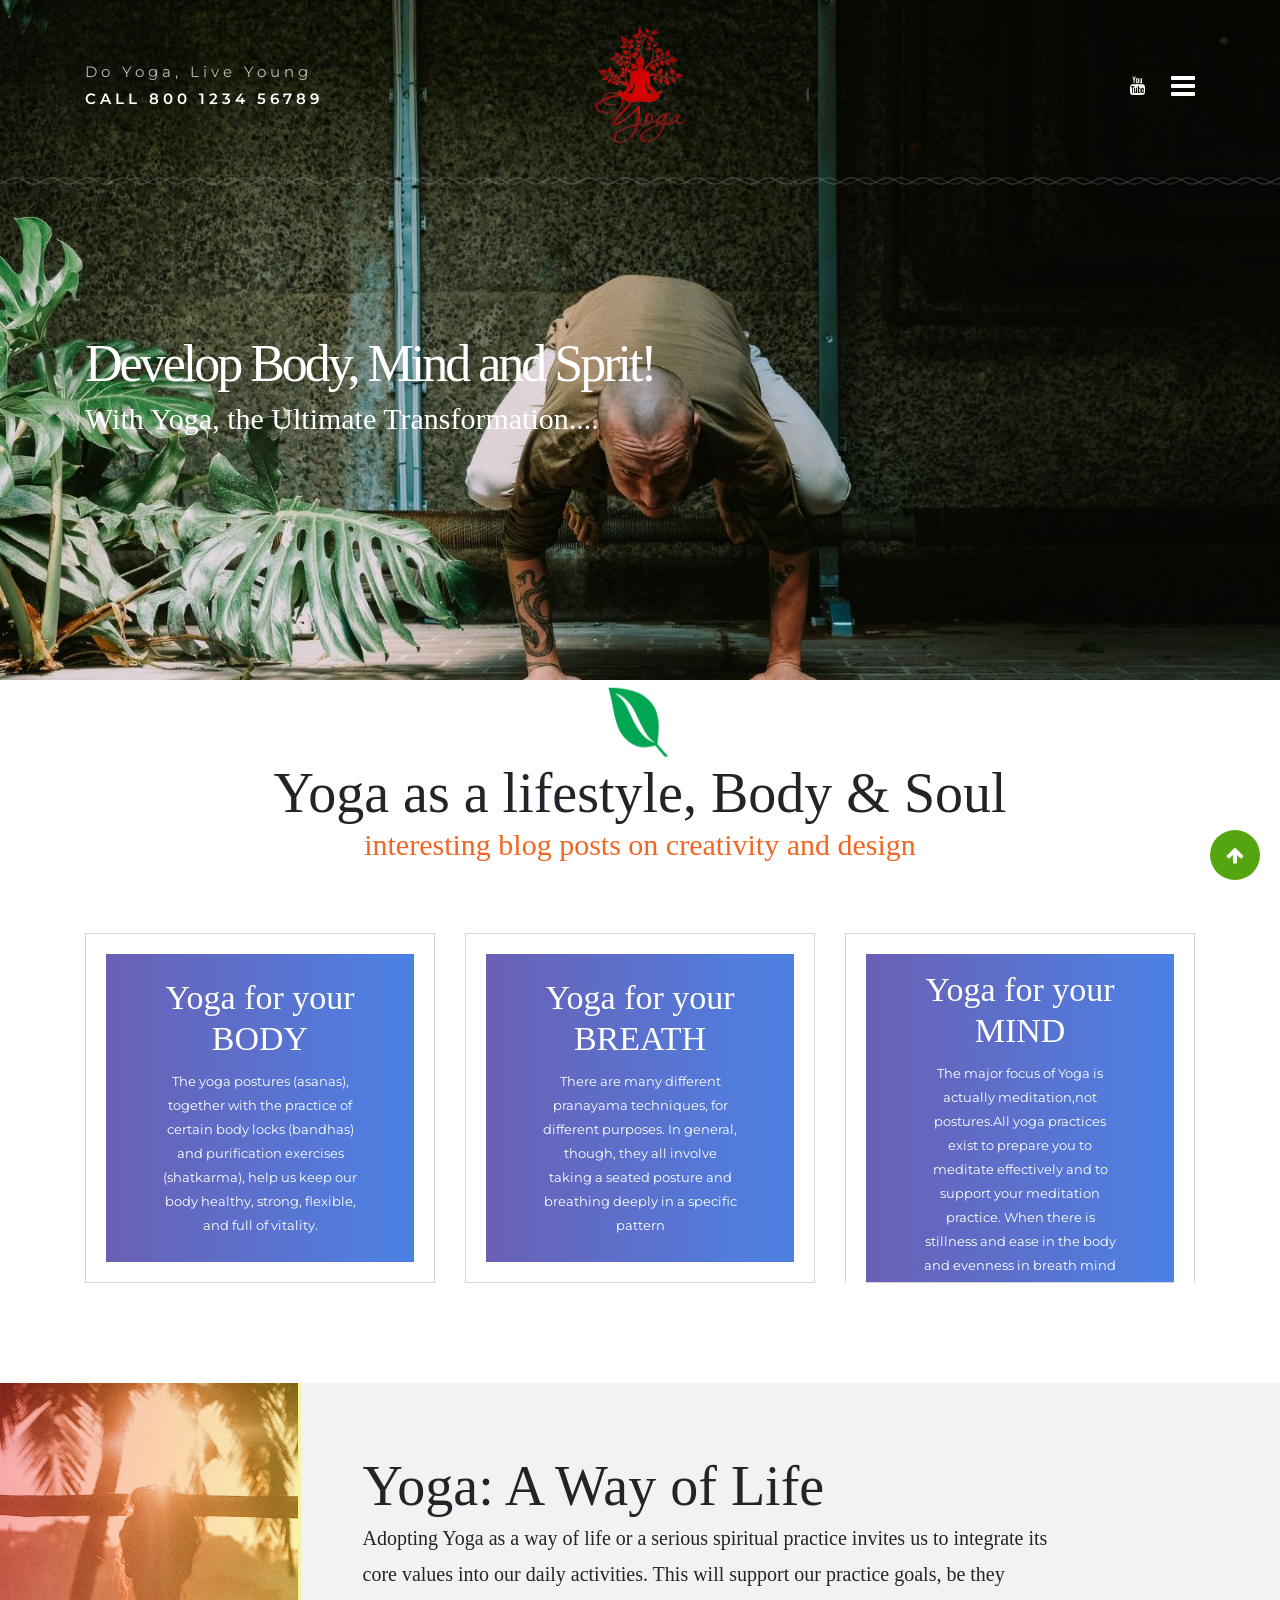
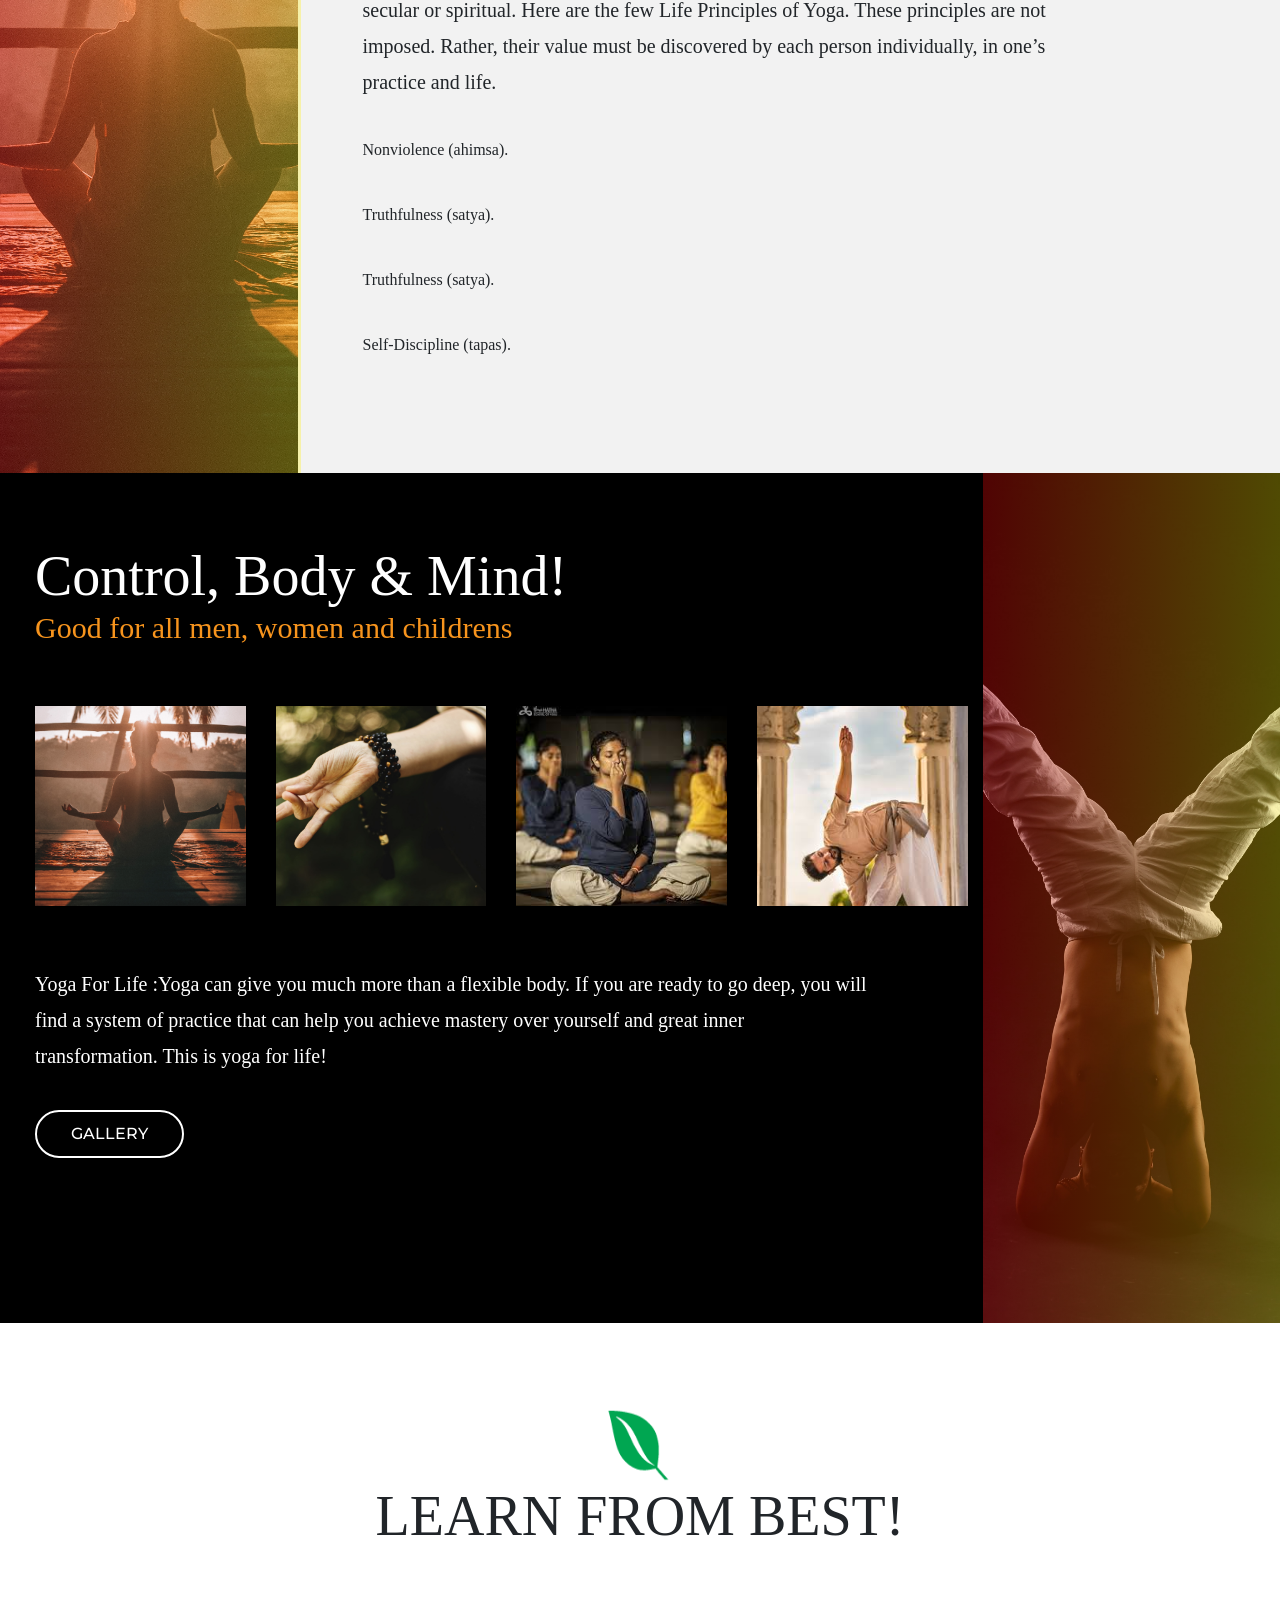
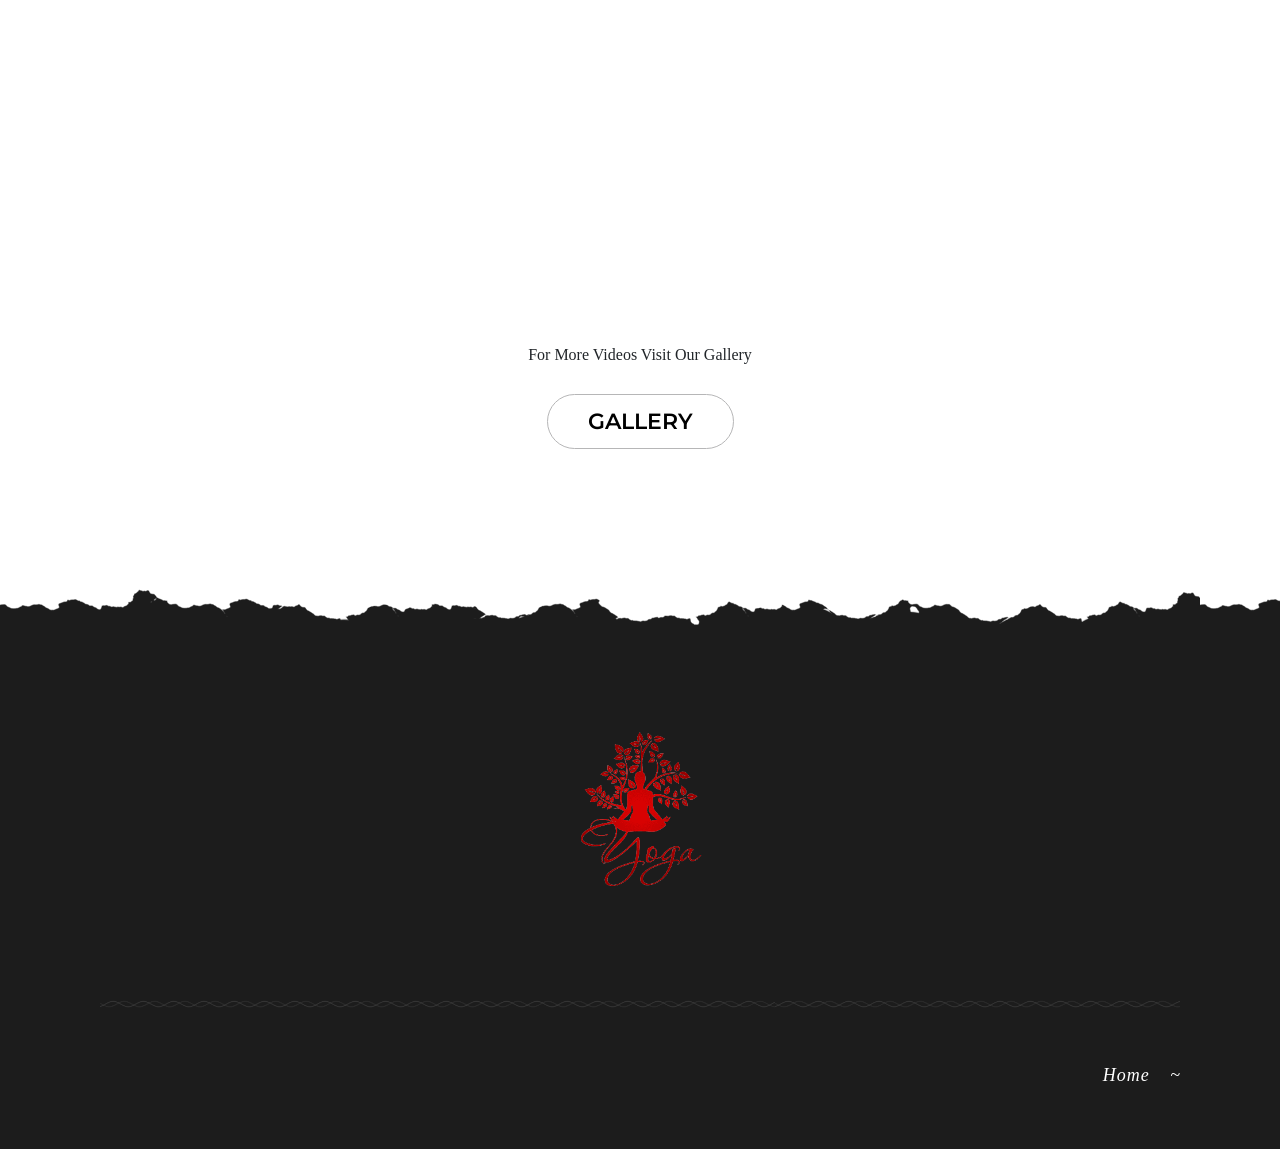
<file: Admin/adminh.html>
<!doctype html>
<html lang="en">

<head>
    <meta charset="utf-8">
    <meta name="viewport" content="width=device-width, initial-scale=1, shrink-to-fit=no">
    <meta name="description" content="">
    <meta name="author" content="">
    <title>Yoga</title>
    <link rel="stylesheet" href="https://maxcdn.bootstrapcdn.com/bootstrap/4.0.0/css/bootstrap.min.css" integrity="sha384-Gn5384xqQ1aoWXA+058RXPxPg6fy4IWvTNh0E263XmFcJlSAwiGgFAW/dAiS6JXm" crossorigin="anonymous">
    <link href="https://fonts.googleapis.com/css?family=Montserrat:100,200,300,400,500,600,700,800|Old+Standard+TT:400,400i,700" rel="stylesheet">
    <link href="https://cdnjs.cloudflare.com/ajax/libs/font-awesome/4.7.0/css/font-awesome.css" rel="stylesheet">
    <link rel="stylesheet" href="css/main.css">

</head>

<body>
    <script>
        // javascript Animate onscroll Start
$(document).ready(function () {
    if (screen.width > 1024) {
        AOS.init({
            easing: 'ease-in-out-sine',
            once: true,
        });
    }
});
/* ============================================================
   Sidenav
 * ============================================================*/
function openNav() {
    document.getElementById("mySidenav").style.width = "250px";
}

function closeNav() {
    document.getElementById("mySidenav").style.width = "0";
}

$(document).on('click', function (e) {
    if ($(e.target).closest("#mySidenav, .slide-menu").length === 0) {
        document.getElementById("mySidenav").style.width = "0";
    }
});
/* ============================================================
   Onscroll
 * ============================================================*/
window.onscroll = function () {
    myFunction()
};

var navbar = document.getElementById("navbar");
var sticky = navbar.offsetTop;

function myFunction() {
    if (window.pageYOffset >= sticky) {
        navbar.classList.add("sticky")
    } else {
        navbar.classList.remove("sticky");
    }
}

$(function () {
    $(".scroll").click(function () {
        $("html,body").animate({
            scrollTop: $(".top").offset().top
        }, "1000");
        return false
    })
})
/* ============================================================
   Scroll to Top
 * ============================================================*/
$(window).scroll(function () {
    if ($(this).scrollTop() >= 50) { // If page is scrolled more than 50px
        $('#return-to-top').fadeIn(200); // Fade in the arrow
    } else {
        $('#return-to-top').fadeOut(200); // Else fade out the arrow
    }
});
$('#return-to-top').click(function () {
    // When arrow is clicked

    $('body, html').animate({
        scrollTop: 0 // Scroll to top of body
    }, 500);
});

    </script>
    <header class="top">
        <div id="mySidenav" class="sidenav">
            <a href="javascript:void(0)" class="closebtn" onclick="closeNav()">&times;</a>

            <a href="adminh.html">Home</a>
            <a href="index.html">LOG-OUT</a>


        </div>
        <nav id="navbar">
            <div class="container">
                <div class="row">
                    <div class="col-lg-5 col-md-5 align-self-center left-side">
                        <p>Do Yoga, Live Young <span>call 800 1234 56789</span></p>

                    </div>

                    <div class="col-lg-2 col-md-2 col-5 align-self-center logo">
                        <a href="index.html" ><img src="images/i9-removebg-preview.png" width="150px"  alt="logo"></a>
                    </div>
                    <div class="col-lg-5 col-md-5 col-7 align-self-center right-side">
                        <div class="social-icons square">
                            <div id="page-content-wrapper">
                                <span class="slide-menu" onclick="openNav()"><i class="fa fa-bars" aria-hidden="true"></i></span>
                            </div>
                        </div>
                        <div class="social-icons another">
                          <a href="https://www.youtube.com/user/ishafoundation" target="_blank"><i class="fa fa-youtube" aria-hidden="true" ></i></a>  
                        </div>
                    </div>
                </div>
            </div>
        </nav>
        <img class="border-img" src="images/border.png" width="100%" alt="">
    </header>
    
    <section class="banner-home">
        <div class="gradient"></div>
        <div class="container">
            <div class="row">
                <div class="col-sm-12">
                    <h1 data-aos="fade-left">Develop Body, Mind and Sprit!</h1>
                    <h2 data-aos="fade-left" data-aos-delay="100">With Yoga, the Ultimate Transformation....</h2>
                </div>
            </div>
        </div>
    </section>
    <section class="about">
        <div class="container">
            <div class="row">
                <div class="col-md-12 col-12 heading">
                    <img src="images/leaf.png" alt="">
                    <h2>Yoga as a lifestyle, Body & Soul</h2>
                    <h3>interesting blog posts on creativity and design</h3>
                </div>
            </div>
            <div class="row">
                <div class="col-md-4 col-sm-12 col-12 box-1" data-aos="fade-right" data-aos-duration="400">
                    <div class="circle">
                        <div class="gradient"></div>
                        <div class="circle__inner">
                            <div class="circle__wrapper">
                                <div class="circle__content">
                                    <h4>Yoga for your BODY</h4>
                                    <p style="font-size: smaller;">The yoga postures (asanas), together with the practice of certain body locks (bandhas) and purification exercises (shatkarma), help us keep our body healthy, strong, flexible, and full of vitality.</p>
                                </div>
                            </div>
                        </div>
                    </div>
                </div>
                <div class="col-md-4 col-sm-12 col-12 box-2" data-aos="fade-up" data-aos-duration="400">
                    <div class="circle">
                        <div class="gradient"></div>
                        <div class="circle__inner">
                            <div class="circle__wrapper">
                                <div class="circle__content">
                                    <h4>Yoga for your BREATH </h4>
                                    <p style="font-size: smaller;">There are many different pranayama techniques, for different purposes. In general, though, they all involve taking a seated posture and breathing deeply in a specific pattern</p>
                                </div>
                            </div>
                        </div>
                    </div>
                </div>
                <div class="col-md-4 col-sm-12 col-12 box-3" data-aos="fade-left" data-aos-duration="400">
                    <div class="circle">
                        <div class="gradient"></div>
                        <div class="circle__inner">
                            <div class="circle__wrapper">
                                <div class="circle__content">
                                    <h4>Yoga for your MIND</h4>
                                    <p style="font-size: smaller;">The major focus of Yoga is actually meditation,not postures.All yoga practices exist to prepare you to meditate effectively and to support your meditation practice. When there is stillness and ease in the body and evenness in breath mind is in a much better position to meditate properly.</p>
                                </div>
                            </div>
                        </div>
                    </div>
                </div>
            </div>
        </div>
    </section>
   
    <section class="services">
        <div class="container-fluid">
            <div class="row" data-aos="fade-up" data-aos-duration="400">
                <div class="col-md-3">
                    <figure>
                        <img src="images/jared-rice-NTyBbu66_SI-unsplash.jpg" alt="The Pulpit Rock">
                    </figure>
                    <div class="gradient"></div>
                </div>
                <div class="col-md-9 right-part">
                    <div class="row">
                        <div class="col-md-12">
                            <h2>Yoga: A Way of Life</h2>
                            <p>Adopting Yoga as a way of life or a serious spiritual practice invites us to integrate its core values  into our daily activities. This will support our practice goals, be they secular or spiritual.
                                Here are the few Life Principles of Yoga. These principles are not imposed. Rather, their value must be discovered by each person individually, in one’s practice and life.</p>
                        </div>
                          <div class="col-md-12">
                             <ul>
                                 <li>Nonviolence (ahimsa).</li>
                                 <li>Truthfulness (satya).</li>
                                 <li>Truthfulness (satya).  </li>
                                 <li>Self-Discipline (tapas). </li>
                                
                             </ul>
                            </div>
                    </div>

                </div>
            </div>
        </div>
    </section>
   
    <section class="section-4">
        <div class="container-fluid">
            <div class="row" >
                <div class="col-md-9 right-part">
                    <div class="row">
                        <div class="col-md-12 heading">
                            <h2>Control, Body & Mind!</h2>
                            <h3>Good for all men, women and childrens</h3>
                        </div>
                        <div class="col-md-12">
                            <div class="row">
                                <div class="col-md-3 col-6">
                                    <figure>
                                        <img src="images/jared-rice-NTyBbu66_SI-unsplash.jpg" alt="The Pulpit Rock">
                                    </figure>
                                </div>
                                <div class="col-md-3 col-6">
                                    <figure>
                                        <img src="images/ksenia-makagonova-qgigPIt5JiE-unsplash.jpg" alt="The Pulpit Rock">
                                    </figure>
                                </div>
                                <div class="col-md-3 col-6">
                                    <figure>
                                        <img src="images/images 2.jpeg" alt="The Pulpit Rock">
                                    </figure>
                                </div>
                                <div class="col-md-3 col-6">
                                    <figure>
                                        <img src="images/images (3).jpeg" alt="The Pulpit Rock">
                                    </figure>
                                </div>
                            </div>
                        </div>
                        <div class="col-md-12">
                            <p> Yoga For Life :Yoga can give you much more than a flexible body. If you are ready to go deep, you will find a system of practice that can help you achieve mastery over yourself and great inner transformation. This is yoga for life!</p>
                           
                            
                            <a href="gallery.html" class="btn btn-primary btn-lg active" role="button" aria-pressed="true">Gallery</a>
                             <br> <br>
                           

                        </div>
                    </div>

                </div>
                <div class="col-md-3">
                    <figure>
                        <img src="images/wee-lee-g8nRJxF6xTQ-unsplash.jpg" alt="The Pulpit Rock">
                    </figure>
                    <div class="gradient"></div>
                </div>
            </div>
        </div>
    </section>
    
    <section class="blog">
        <div class="container">
                <div class="col heading">
                    <img src="images/leaf.png" alt="">
                    <h2>LEARN FROM BEST!</h2>
                </div>
                <div class="row">
            <div class="col">
                <iframe width="500" height="315" src="https://www.youtube.com/embed/q5m6tMjcF8k"  frameborder="0"  allowfullscreen></iframe>
            </div>
            <div class="col">
                <iframe width="560" height="315" src="https://www.youtube.com/embed/rGT42IHUo_c"  frameborder="0" allowfullscreen></iframe>
            </div>
                </div> 
                <h6 style="text-align: center;">For More Videos Visit Our Gallery</h6>
            <div class="row">
                <div class="col-md-12 col-12 button">
                    <a class="btn btn-success" href="gallery.html" role="button">Gallery</a>
                </div>
            </div>
        </div>
    </section>
  
    <footer class="contact">
        <div class="gradient"></div>
        <div class="container">
            <div class="row" >
                <div class="col-lg-12 col-md-12 col-12 columns-1">
                    <a href="index.html"><img src="images/i9-removebg-preview.png" width="200px" alt="logo"></a>

                </div>
               
        </div>
        <div class="copyright">
            <div class="container">
                <div class="row border-img">
                    <div class="col-md-12">
                        <img src="images/border.png" alt="">
                    </div>
                </div>
            </div>
            <div class="container">
                <div class="row" data-aos="fade-up" data-aos-duration="400">
                    <div class="col-lg-3 col-md-12">
                       
                    </div>
                    <div class="col-lg-9 col-md-12 right-part">
                        <ul class="ml-auto">
                            <li class="nav-item active">
                                <a class="nav-link active" href="index.html">Home <span class="sr-only">(current)</span></a>
                            </li>
                            <li><a class="hidden-xs">~</a></li>

                        </ul>
                    </div>
                </div>
            </div>
        </div>
    </footer>
    
    <a href="javascript:" id="return-to-top"><i class="fa fa-arrow-up" aria-hidden="true"></i></a>

    <script src="https://ajax.googleapis.com/ajax/libs/jquery/3.3.1/jquery.min.js"></script>
    <script src="https://cdnjs.cloudflare.com/ajax/libs/popper.js/1.12.9/umd/popper.min.js" integrity="sha384-ApNbgh9B+Y1QKtv3Rn7W3mgPxhU9K/ScQsAP7hUibX39j7fakFPskvXusvfa0b4Q" crossorigin="anonymous"></script>
    <script src="https://maxcdn.bootstrapcdn.com/bootstrap/4.0.0/js/bootstrap.min.js" integrity="sha384-JZR6Spejh4U02d8jOt6vLEHfe/JQGiRRSQQxSfFWpi1MquVdAyjUar5+76PVCmYl" crossorigin="anonymous"></script>
    <!-- <script src="js/custom.js"></script> -->
</body>

</html>
</file>
<file: Admin/css/main.css>
/*==============================================
          Yoga Website Stylesheet
           Body Core Stylesheet
===============================================*/

* {
    -webkit-box-sizing: border-box;
    -moz-box-sizing: border-box;
    box-sizing: border-box
}

*:before,
*:after {
    -webkit-box-sizing: border-box;
    -moz-box-sizing: border-box;
    box-sizing: border-box
}

body {
    width: 100%;
    margin: 0px;
    padding: 0px;
    font-size: 16px;
    line-height: 1.8;
    overflow-x: hidden;
    background-color: #fff;
    font-family: 'Montserrat', sans-serif;
}

body,
html {
    height: 100%;
}

.btn:focus,
.btn:active {
    outline: none !important;
    box-shadow: none;
}

h1,
h2,
h3,
h4,
h5,
h6,
ul {
    margin: 0px;
    padding: 0px
}

ul {
    list-style-type: none;
    margin: 0;
    padding: 0;
    display: block;
}

li {
    display: inline-block;
}

a {
    cursor: pointer;
    color: #000000;
}

a:hover {
    text-decoration: none;
}

textarea {
    resize: none;
}

hr {
    margin-bottom: 0;
}

.container-fluid {
    padding: 0;
}

/*-- scroll to top ---*/

#return-to-top {
    bottom: 20px;
    right: 20px;
    width: 50px;
    height: 50px;
    display: none;
    z-index: 9999;
    display: block;
    position: fixed;
    background: #54a50f;
    text-decoration: none;
    -moz-border-radius: 35px;
    -webkit-border-radius: 35px;
    border-radius: 35px;
    -webkit-transition: all 0.4s linear;
    -moz-transition: all 0.4s ease;
    -ms-transition: all 0.4s ease;
    -o-transition: all 0.4s ease;
    transition: all 0.4s ease;
}

#return-to-top i {
    color: #ffffff;
    margin: 0;
    position: relative;
    left: 16px;
    top: 13px;
    font-size: 19px;
    -webkit-transition: all 0.4s ease;
    -moz-transition: all 0.4s ease;
    -ms-transition: all 0.4s ease;
    -o-transition: all 0.4s ease;
    transition: all 0.4s ease;
}

#return-to-top:hover {
    background: #54a50f;
}

#return-to-top:hover i {
    color: #ffffff;
    top: 5px;
}

::placeholder {
    font-size: 14px;
    font-style: italic;
}

:-moz-placeholder {
    font-size: 14px;
    font-style: italic;
}

:-ms-input-placeholder {
    font-size: 14px;
    font-style: italic;
}

::-moz-placeholder {
    font-size: 14px;
    font-style: italic;
}

::-webkit-input-placeholder {
    font-size: 14px;
    font-style: italic;
}

.blog figure img:hover,
.blog-page figure img:hover {
    -moz-box-shadow: 0 3px 6px rgba(0, 0, 0, 0.16), 0 3px 6px rgba(0, 0, 0, 0.23);
    -webkit-box-shadow: 0 3px 6px rgba(0, 0, 0, 0.16), 0 3px 6px rgba(0, 0, 0, 0.23);
    box-shadow: 0 3px 6px rgba(0, 0, 0, 0.16), 0 3px 6px rgba(0, 0, 0, 0.23);
}

/*======================
     Nav-bar Styles
======================*/

header {
    height: auto;
    background: rgba(0, 0, 0, 0);
    position: relative;
    z-index: 100;
    position: absolute;
    top: 0;
    left: 0;
    width: 100%;
    padding: 40px 0;
}

.header {
    background-image: url("../images/i2.jpg");
    background-size: cover;
    background-position: top;
    background-repeat: no-repeat;
}

header .logo {
    text-align: center;
}

header .social-icons {
    float: right;
    position: relative;
}

header .social-icons a {
    margin-left: 25px;
}

header .social-icons i {
    font-size: 18px;
    color: white;
    margin-left: 8px;
}

.square {
    height: auto;
    width: 50px;
    margin-top: 4px;
}

.sticky {
    z-index: 99;
    position: fixed;
    font-weight: 600;
    top: 0;
    width: 100%;
    background: rgba(73, 160, 3, 0.94);
}

.sticky img {
    width: 30%;
    transition-duration: 0.5s;
    padding: 6px 0;
}

.sticky .header {
    transition-duration: 0.5s;
}

.sticky .social-icons {
    transition-duration: 0.5s;
}

header .social-icons i:hover {
    color: blue;
    cursor: pointer;

}

.sticky p {
    font-size: 12px;
    letter-spacing: 3px;
}

.affix {
    top: 0;
    z-index: 9999 !important;
}

.affix + .container {
    padding-top: 70px;
}

.slide-menu .fa-bars {
    font-size: 28px;
    margin-left: 28px;
    float: right;
    color: #ffffff;
}

.sidenav {
    height: 100%;
    width: 0;
    position: fixed;
    z-index: 999;
    top: 0;
    right: 0;
    background-color: rgba(0, 0, 0, 0.8392156862745098);
    overflow-x: hidden;
    transition: 0.5s;
    padding-top: 70px;
}

.sidenav.hided {
    width: 0;
}

.sidenav a {
    padding: 8px 8px 8px 32px;
    text-decoration: none;
    font-size: 18px;
    font-weight: 500;
    color: #fff;
    display: block;
    transition: 0.3s;
}

.sidenav a:hover,
.sidenav .active {
    color: #49a003;
}

.sidenav .closebtn {
    position: absolute;
    top: 0;
    right: 25px;
    font-size: 36px;
    margin-left: 50px;
}

.slide-menu {
    cursor: pointer;
}

nav p {
    color: rgba(255, 255, 255, 0.71);
    font-weight: 400;
    font-size: 15px;
    letter-spacing: 4px;
    margin-bottom: 0;
}

nav span {
    color: rgb(255, 255, 255);
    display: block;
    font-weight: 600;
    text-transform: uppercase;
}

nav .another {
    margin-top: 5px;
}

header .border-img {
    position: absolute;
    opacity: 0.4;
    bottom: -25px;
}

@media screen and (max-height: 450px) {
    .sidenav {
        padding-top: 15px;
        z-index: 9999;
    }
    .sidenav a {
        font-size: 14px;
    }
}

/* .testheight Not required - unless testing ;) */

.testheight {
    height: 1200px;
    font-size: 20px;
    text-align: center;
    padding: 100px 20px;
}

.scrolltop {
    display: none;
    width: 100%;
    z-index: 999;
    margin: 0 auto;
    position: fixed;
    bottom: 20px;
    right: 10px;
}

.scroll {
    position: absolute;
    right: 20px;
    bottom: 20px;
    background-color: rgb(255, 255, 0);
    padding: 20px;
    text-align: center;
    margin: 0 0 0 0;
    cursor: pointer;
    transition: 0.5s;
    -moz-transition: 0.5s;
    -webkit-transition: 0.5s;
    -o-transition: 0.5s;
}

.scroll:hover {
    background: rgb(0, 0, 0);
    color: white;
    transition: 0.5s;
    -moz-transition: -1.5s;
    -webkit-transition: -1.5s;
    -o-transition: -1.5s;
}

.scroll:hover .fa {
    padding-top: -10px;
}

.scroll .fa {
    font-size: 30px;
    margin-top: -5px;
    margin-left: 1px;
    transition: 0.5s;
    -moz-transition: 0.5s;
    -webkit-transition: 0.5s;
    -o-transition: 0.5s;
}

/*==================== 
    Banner Styles
====================*/

.banner-home {
    width: 100%;
    height: 100vh;
    display: flex;
    color: #fff;
    position: relative;
    padding-top: 180px;
    background-size: cover;
    background-position: top;
    background-repeat: no-repeat;
    background-image: url(../images/i2.jpg);
    display: -webkit-box;
    display: -webkit-flex;
    display: -ms-flexbox;
    display: flex;
    -webkit-box-align: center;
    -webkit-align-items: center;
    -ms-flex-align: center;
    align-items: center;
    font-family: 'Old Standard TT', serif;
}

.banner-another {
    width: 100%;
    height: 300px;
    display: flex;
    color: #fff;
    position: relative;
    background-size: cover;
    background-position: top;
    background-repeat: no-repeat;
    background-image: url(../images/i2.jpg);
}

.banner-another:after {
    content: "";
    width: 100%;
    height: 100px;
    bottom: -10px;
    left: 0;
    position: absolute;
    display: inline-block;
}

.banner-home .gradient {
    position: absolute;
    top: 0;
    left: 0;
    height: 100%;
    width: 100%;
   
    filter: progid:DXImageTransform.Microsoft.gradient( startColorstr='#4dff0000', endColorstr='#4dfff000', GradientType=1);
}

.banner-home:after {
    content: "";
    width: 100%;
    height: 100px;
    bottom: 0;
    left: 0;
    position: absolute;
    display: inline-block;
}

.banner-home h1 {
    padding: 0;
    font-size: 60px;
    font-weight: 400;
    padding-bottom: 10px;
    color: #fff;
    letter-spacing: -3px;
}

.banner-home h2 {
    font-size: 36px;
    margin-bottom: 40px;
}

.banner-home p {
    font-size: 20px;
    font-weight: 500;
}

.banner-home i {
    font-size: 25px;
    margin-right: 15px;
}

.banner-home .btn-success {
    font-size: 22px;
    padding: 15px 28px;
    margin: 30px 0;
    font-weight: 700;
    border-radius: 100px;
    text-transform: uppercase;
    background-color: transparent;
    border-color: #ffffff;
    border: 2px solid #ffffff;
    font-family: 'Montserrat', sans-serif;
}

.banner-home .btn-success:hover {
    color: #000000;
    background-color: #ffffff;
    border: 2px solid #ffffff;
}

/*==================== 
    About Styles
====================*/

.about {
    width: 100%;
    height: auto;
    padding-top: 0;
    padding-bottom: 100px;
}

.about img {
    width: 100%;
    height: auto;
}

.about .heading {
    text-align: center;
    padding-bottom: 70px;
}

.about .heading h2 {
    font-size: 56px;
    font-family: 'Old Standard TT', serif;
}

.about .heading h3 {
    color: #f26522;
    font-size: 30px;
    font-family: 'Old Standard TT', serif;
}

.about .heading img {
    width: 80px;
    height: 80px
}

.circle {
    position: relative;
    display: block;
    background-color: transparent;
    color: #222;
    text-align: center;
    border: 1px solid #d4d4d4;
    font-family: 'Old Standard TT', serif;
    
}

.about .circle .gradient {
    position: absolute;
    top: 0;
    left: 0;
    height: 100%;
    width: 100%;
    background: -moz-linear-gradient(left, rgba(60, 40, 159, 0.7) 0%, rgba(11, 94, 237, 0.7) 100%);
    background: -webkit-linear-gradient(left, rgba(60, 40, 159, 0.7) 0%, rgba(11, 94, 237, 0.7) 100%);
    background: linear-gradient(to right, rgba(60, 40, 159, 0.7) 0%, rgba(11, 94, 237, 0.7) 100%);
    filter: progid:DXImageTransform.Microsoft.gradient( startColorstr='#b33c289f', endColorstr='#b30b5eed', GradientType=1);
}


.circle:after {
    display: block;
    padding-bottom: 100%;
    width: 100%;
    height: 0;
    background-color: #ddd;
    content: "";
}

.circle__inner {
    position: absolute;
    top: 0;
    bottom: 0;
    left: 0;
    width: 100%;
    height: 100%;
}

.circle__wrapper {
    display: table;
    width: 100%;
    height: 100%;
    border: 20px solid white;
}

.circle__content {
    display: table-cell;
    padding: 1em;
    color: #fff;
    vertical-align: middle;
}

.about .circle__content h4 {
    font-size: 34px;
    padding-bottom: 10px;
}

.about .circle__content h4 a {
    color: #ffffff;
}

.about .circle__content h4 span {
    font-size: 22px;
    font-style: italic;
}

.about .circle__content p {
    font-size: 14px;
    padding: 0 40px;
    margin-bottom: 0;
    font-family: 'Montserrat', sans-serif;
}

.about .circle__content p a {
    color: #ffffff;
}

/*==================== 
    section-4 Styles
====================*/

.section-4 {
    width: 100%;
    height: auto;
    color: #ffffff;
    background: #000;
    font-family: 'Old Standard TT', serif;
}

.section-4 figure img {
    width: 100%;
    height: auto;
    object-fit: cover;
    position: relative;
}

.section-4 .right-part {
    padding: 70px 0;
    padding-left: 50px;
}

.section-4 figure {
    margin-bottom: 0;
}

.section-4 .right-part figure {
    margin-bottom: 60px;
}

.section-4 .right-part figure img {
    width: 85%;
    height: 250px;
    object-fit: cover;
}

.section-4 .gradient {
    position: absolute;
    top: 0;
    left: 15px;
    width: 93.7%;
    height: 100%;
    background: -moz-linear-gradient(left, rgba(255, 0, 0, 0.3) 0%, rgba(255, 240, 0, 0.3) 100%);
    background: -webkit-linear-gradient(left, rgba(255, 0, 0, 0.3) 0%, rgba(255, 240, 0, 0.3) 100%);
    background: linear-gradient(to right, rgba(255, 0, 0, 0.3) 0%, rgba(255, 240, 0, 0.3) 100%);
    filter: progid:DXImageTransform.Microsoft.gradient( startColorstr='#4dff0000', endColorstr='#4dfff000', GradientType=1);
}

.section-4 .heading h2 {
    font-size: 56px;
}

.section-4 .heading h3 {
    color: #f7941d;
    font-size: 30px;
    padding-bottom: 60px;
}

.section-4 p {
    font-size: 20px;
    padding-bottom: 20px;
    padding-right: 660px;
}

.section-4 .btn-primary,
.section-4 .btn-secondary {
    border-radius: 100px;
    width: 11%;
    padding: 12px 0;
    font-size: 18px;
    font-weight: 500;
    text-transform: uppercase;
    border: 2px solid;
    font-family: 'Montserrat', sans-serif;
}

.section-4 .btn-primary:not(:disabled):not(.disabled).active,
.section-4 .btn-primary:not(:disabled):not(.disabled).active:focus {
    margin-right: 15px;
    color: #ffffff;
    background-color: transparent;
    border-color: #ffffff;
    box-shadow: none;
}

.section-4 .btn-secondary:not(:disabled):not(.disabled).active,
.section-4 .btn-secondary:not(:disabled):not(.disabled).active:focus {
    color: #ffff00;
    border-color: #ffff00;
    box-shadow: none;
    background-color: transparent;
}

.banner-home-another {
    height: 0px;
}

/*==================== 
    Services Styles
====================*/

.services {
    width: 100%;
    height: 690px;
    background: #f2f2f2;
    font-family: 'Old Standard TT', serif;
}

.services figure img {
    width: 100%;
    height: 690px;
    object-fit: cover;
    position: relative;
}

.services .right-part {
    padding-top: 70px;
    padding-left: 50px;
}

.services figure {
    margin-bottom: 0;
}

.services .gradient {
    position: absolute;
    top: 0;
    left: 15px;
    width: 93.7%;
    height: 690px;
    background: -moz-linear-gradient(left, rgba(255, 0, 0, 0.3) 0%, rgba(255, 240, 0, 0.3) 100%);
    background: -webkit-linear-gradient(left, rgba(255, 0, 0, 0.3) 0%, rgba(255, 240, 0, 0.3) 100%);
    background: linear-gradient(to right, rgba(255, 0, 0, 0.3) 0%, rgba(255, 240, 0, 0.3) 100%);
    filter: progid:DXImageTransform.Microsoft.gradient( startColorstr='#4dff0000', endColorstr='#4dfff000', GradientType=1);
}

.services h2 {
    font-size: 56px;
}

.services h3 {
    font-size: 30px;
    padding-bottom: 20px;
}

.services p {
    font-size: 20px;
    padding-bottom: 20px;
    padding-right: 660px;
}

.services a {
    color: #000000;
    font-size: 22px;
}

.services .fa {
    color: #00a651;
    font-size: 18px;
    margin-right: 10px;
}

.services ul li {
    display: block;
    padding-bottom: 18px;
    margin-bottom: 18px;
}

.services ul li span {
    border-bottom: 1px solid;
    display: block;
    float: left;
    width: calc(100% - 40px);
    padding-bottom: 25px;
    margin-bottom: 25px;
}

.services .fa {
    color: #00a651;
    font-size: 18px;
    margin-right: 10px;
    float: left;
    padding-top: 10px;
    padding-right: 10px;
}

.services ul li:last-child span {
    border-bottom: none;
}

.services .contant-part-2 {
    padding-left: 50px;
}

/*==================== 
    Blog Styles
====================*/

.blog {
    width: 100%;
    height: auto;
    padding-top: 80px;
    padding-bottom: 100px;
    position: relative;
    font-family: 'Old Standard TT', serif;
}

.blog:after {
    content: "";
    width: 100%;
    height: 100px;
    background: url(../images/background-white-color-1.png);
    bottom: -94px;
    z-index: 9;
    left: 0;
    position: absolute;
    display: inline-block;
}

.blog img {
    width: 100%;
    height: auto;
}

.blog .heading {
    text-align: center;
    padding-bottom: 70px;
}

.blog .heading h2 {
    font-size: 56px;
}

.blog .heading h3 {
    font-size: 30px;
}

.blog .heading img {
    width: 80px;
    height: 80px
}

.blog figure img {
    width: 100%;
    height: auto;
    object-fit: cover;
    transition: 0.5s;
}

.blog h4 {
    font-size: 22px;
    line-height: 30px;
    padding-bottom: 20px;
    border-bottom: 1px solid #cccccc;
}

.blog h4 a {
    color: #000000;
}

.blog h4 b {
    color: #000000;
}

.blog .inner-content {
    padding-right: 40px;
}

.blog p {
    font-size: 13px;
    padding-top: 20px
}

.blog figure {
    margin: 0 0 4rem;
}

.blog p span {
    display: block;
}

.blog .button {
    text-align: center;
}

.blog .button .btn-success {
    font-size: 22px;
    padding: 10px 40px;
    margin: 30px 0;
    font-weight: 600;
    border-radius: 100px;
    text-transform: uppercase;
    background-color: transparent;
    color: #000000;
    border: 1px solid #b6b6b7;
    font-family: 'Montserrat', sans-serif;
}

.blog .button .btn-success:hover {
    color: #ffffff;
    background-color: #b6b6b7;
    border: 1px solid #b6b6b7;
}

/*=== Blog-page Styles ===*/

.blog-page {
    width: 100%;
    height: auto;
    padding-top: 30px;
    padding-bottom: 100px;
    position: relative;
    font-family: 'Old Standard TT', serif;
}

.blog-page:after {
    content: "";
    width: 100%;
    height: 100px;
    background: url(../images/background-white-color-1.png);
    bottom: -94px;
    z-index: 9;
    left: 0;
    position: absolute;
    display: inline-block;
}

.blog-page img {
    width: 100%;
    height: auto;
}

.blog-page .heading {
    text-align: center;
    padding-bottom: 70px;
}

.blog-page .heading h2 {
    font-size: 56px;
}

.blog-page .heading h3 {
    font-size: 30px;
}

.blog-page .heading img {
    width: 80px;
    height: 80px
}

.blog-page figure img {
    width: 100%;
    height: auto;
    object-fit: cover;
    transition: 0.5s;
}

.blog-page h4 {
    font-size: 22px;
    line-height: 30px;
    padding-bottom: 20px;
    border-bottom: 1px solid #cccccc;
}

.blog-page .inner-content {
    padding-right: 40px;
}

.blog-page p {
    font-size: 13px;
    padding-top: 20px
}

.blog-page figure {
    margin: 0 0 4rem;
}

.blog-page p span {
    display: block;
}

.blog-page .button {
    text-align: center;
}

.blog-page .button .btn-success {
    font-size: 16px;
    padding: 15px 40px;
    margin: 30px 0;
    font-weight: 600;
    border-radius: 100px;
    text-transform: uppercase;
    background-color: transparent;
    color: #cccccc;
    border: 2px solid #b6b6b7;
    font-family: 'Montserrat', sans-serif;
}

.blog-page .button .btn-success:hover {
    color: #ffffff;
    background-color: #b6b6b7;
    border: 2px solid #b6b6b7;
}


/*==================== 
    Contact Styles
====================*/

.contact {
    width: 100%;
    height: auto;
    color: #fff;
    position: relative;
    background-repeat: no-repeat;
    background-position: center;
    background-size: cover;
    font-family: 'Old Standard TT', serif;
}

.contact .gradient {
    position: absolute;
    top: 0;
    left: 0;
    height: 100%;
    width: 100%;
    background: -moz-linear-gradient(left, rgba(0, 0, 0, 0.89) 0%, rgba(0, 0, 0, 0.89) 100%);
    background: -webkit-linear-gradient(left, rgba(0, 0, 0, 0.89) 0%, rgba(0, 0, 0, 0.89) 100%);
    background: linear-gradient(to right, rgba(0, 0, 0, 0.89) 0%, rgba(0, 0, 0, 0.89) 100%);
    filter: progid:DXImageTransform.Microsoft.gradient( startColorstr='#e3000000', endColorstr='#e3000000', GradientType=1);
}

.contact address span {
    color: #49a003;
    font-weight: 600;
}

.contact .columns-1 {
    text-align: center;
}

.contact .columns-1,
.contact .columns-2 {
    margin-top: 130px;
}

.contact h2 {
    font-size: 58px;
    padding-bottom: 40px;
}

.contact address p:nth-child(1),
.contact address p:nth-child(2) {
    font-size: 20px;
}


.contact address p:nth-child(3) {
    font-size: 18px;
}

.contact address p:nth-child(4) {
    font-size: 22px;
}

.form-inline .form-control {
    font-size: 16px;
    width: 100%;
    font-size: 16px;
    border-radius: 0;
    padding: 10px 10px;
    margin-bottom: 20px;
    border: 0;
}

.contact form .btn-primary,
.contact form .btn-primary:not(:disabled):not(.disabled):active {
    font-family: 'Montserrat', sans-serif;
    background-color: transparent;
    border: 2px solid #ffffff;
    border-radius: 100px;
    font-weight: 500;
    letter-spacing: 0.5px;
    padding: 10px 50px;
    font-size: 16px;
    text-transform: uppercase;
}

.btn-primary:not(:disabled):not(.disabled):active:focus {
    box-shadow: none;
}

.contact form .form-control:focus {
    outline: 0;
    box-shadow: none;
}

/* copyright */

.copyright {
    padding-top: 50px;
    padding-bottom: 50px;
    font-family: 'Old Standard TT', serif;
}

.copyright .nav-link {
    color: #ffffff;
    font-style: italic;
    letter-spacing: 1px;
}

.copyright .right-part {
    padding-top: 5px;
}

.copyright p {
    font-size: 16px;
    margin-bottom: 0;
}

.copyright ul,
.copyright p {
    text-align: right;
    font-weight: 400;
    font-size: 18px;
    font-style: italic;
}

.copyright p a {
    color: #f5f500;
}

.copyright p {
    font-size: 18px;
    font-weight: 500;
    letter-spacing: 1px;
}

.copyright .border-img img {
    width: 100%;
    padding-bottom: 30px;
    object-fit: cover;
    opacity: 0.2;
}

/*===========================
        About Styles
============================*/

#about-us {
    border-bottom: 1px solid gray;
    padding-top: 20px;
    padding-bottom: 200px;
    position: relative;
    background-color: #fff;
}

#about-us:after {
    content: "";
    width: 100%;
    height: 100px;
    background: url(../images/background-white-color-1.png);
    bottom: -94px;
    z-index: 9;
    left: 0;
    position: absolute;
    display: inline-block;
}

#about-us h5 {
    color: #616161;
    font-size: 16px;
    font-weight: 500;
}

#about-us h5 a {
    color: #616161;
}

#about-us h5 span {
    padding: 0 10px;
}

#about-us h3 {
    color: #000000;
    font-size: 56px;
    padding-top: 40px;
    padding-bottom: 30px;
    text-transform: capitalize;
    font-family: 'Old Standard TT', serif;
}

#about-us p {
    margin: 0;
    color: #a3a3a3;
    font-size: 16px;
    line-height: 35px;
    letter-spacing: 0.5px;
    font-weight: 400;
    margin-bottom: 40px;
}

#about-us .image {
    width: 100%;
    height: 394px;
    margin-bottom: 52px;
}

#about-us .thumbnail {
    padding: 0;
    border: none;
    border-radius: 0;
    object-fit: cover;
}

/*========================
      Services-Page
=========================*/

#services {
    padding-top: 30px;
    padding-bottom: 200px;
    position: relative;
    font-family: 'Old Standard TT', serif;
}

#services .part-1,
.part-2,
.part-3 {
    padding-bottom: 50px;
}

#services:after {
    content: "";
    width: 100%;
    height: 100px;
    background: url(../images/background-white-color-1.png);
    bottom: -94px;
    z-index: 9;
    left: 0;
    position: absolute;
    display: inline-block;
}

#services .fa-envira {
    color: #54a50f;
    font-size: 25px;
    margin-right: 10px;
}

#services h2 {
    color: #362f2d;
    font-size: 56px;
    padding-bottom: 30px;
    font-weight: 500;
    text-transform: capitalize;
}

#services .heading {
    padding-bottom: 0;
}

#services img {
    width: 92%;
    height: 350px;
    object-fit: cover;
}

#services .heading h3 {
    color: #111111;
    font-size: 30px;
    padding-bottom: 10px;
    font-weight: 500;
    text-transform: capitalize;
}

#services p {
    font-size: 22px;
    line-height: 2;
    font-weight: 400;
    color: #a3a3a3;
}

#services .heading {
    padding-bottom: 30px;
}

#services .col1 {
    margin-top: -10px;
}

/*========================
      Products-Page
=========================*/

#products {
    padding-top: 30px;
    padding-bottom: 200px;
    position: relative;
    font-family: 'Old Standard TT', serif;
}

#products .part-1,
.part-2,
.part-3 {
    padding-bottom: 50px;
}

#products:after {
    content: "";
    width: 100%;
    height: 100px;
    background: url(../images/background-white-color-1.png);
    bottom: -94px;
    z-index: 9;
    left: 0;
    position: absolute;
    display: inline-block;
}

#products .fa-envira {
    color: #54a50f;
    font-size: 25px;
    margin-right: 10px;
}

#products h2 {
    color: #362f2d;
    font-size: 56px;
    padding-bottom: 30px;
    font-weight: 500;
    text-transform: capitalize;
}

#products .heading {
    padding-bottom: 0;
}

#products img {
    width: 100%;
    height: 180px;
    object-fit: cover;
}

#products .heading h3 {
    color: #111111;
    font-size: 30px;
    padding-bottom: 10px;
    font-weight: 500;
    text-transform: capitalize;
}

#products p {
    font-size: 18px;
    line-height: 35px;
    font-weight: 400;
    color: #a3a3a3;
}

#products .heading {
    padding-bottom: 30px;
}

#products .col1 {
    margin-top: -8px;
}

/*========================
      Rates-Page
=========================*/

#rates {
    padding-top: 30px;
    padding-bottom: 200px;
    position: relative;
    font-family: 'Old Standard TT', serif;
}

#rates .part-1,
.part-2,
.part-3 {
    padding-bottom: 50px;
}

#rates:after {
    content: "";
    width: 100%;
    height: 100px;
    background: url(../images/background-white-color-1.png);
    bottom: -94px;
    z-index: 9;
    left: 0;
    position: absolute;
    display: inline-block;
}

#rates .fa-envira {
    color: #54a50f;
    font-size: 25px;
    margin-right: 10px;
}

#rates h6 {
    font-size: 18px;
    line-height: 35px;
}

#rates h6 span {
    display: block;
    font-size: 24px;
}

#rates h2 {
    color: #362f2d;
    font-size: 56px;
    padding-bottom: 30px;
    font-weight: 500;
    text-transform: capitalize;
}

#rates .heading {
    padding-bottom: 0;
}

#rates img {
    width: 100%;
    height: 180px;
    object-fit: cover;
}

#rates .heading h3 {
    color: #111111;
    font-size: 30px;
    padding-bottom: 10px;
    font-weight: 500;
    text-transform: capitalize;
}

#rates p {
    font-size: 18px;
    line-height: 35px;
    font-weight: 400;
    color: #a3a3a3;
}

#rates .heading {
    padding-bottom: 30px;
}

#rates .col1 {
    margin-top: -8px;
}

/*===========================
        blog_single Styles
============================*/

#blog_single {
    padding-top: 20px;
    padding-bottom: 50px;
    background-color: #fff;
}

#blog_single h3 span {
    display: block;
}

#blog_single h3 {
    color: #000000;
    font-size: 56px;
    padding-top: 40px;
    padding-bottom: 40px;
    text-align: center;
    text-transform: capitalize;
    font-family: 'Old Standard TT', serif;
}

.inner-text h4 {
    font-size: 17px;
    color: #737373;
    font-weight: 400;
    padding-bottom: 20px;
    text-align: center;
}

.inner-text h4 a {
    color: #737373;
}

.inner-text span {
    color: #737373;
    font-weight: 500;
    border-bottom: 1px solid gray;
}

/*-- social buttons --*/

.mbm_social {
    padding: 0;
    font-size: 0;
    background: #fff;
    margin-bottom: 50px;
    text-align: center;
}

.mbm_social li {
    display: inline-block;
    margin: 5px;
}

.mbm_social a {
    position: relative;
    display: -webkit-box;
    display: -webkit-flex;
    display: -ms-flexbox;
    display: flex;
    color: #fff;
    -webkit-box-align: center;
    -webkit-align-items: center;
    -ms-flex-align: center;
    align-items: center;
    -webkit-box-pack: center;
    -webkit-justify-content: center;
    -ms-flex-pack: center;
    justify-content: center;
    margin: 0 px;
    width: 116px;
    height: 31px;
    text-decoration: none;
    text-shadow: 0 1px 0 rgba(0, 0, 0, 0.2);
    -webkit-transition: all .15s ease;
    transition: all .15s ease;
    z-index: 2;
    font-family: "Montserrat", sans-serif;
    text-transform: uppercase;
    -webkit-backface-visibility: hidden;
    backface-visibility: hidden;
    border-radius: 5px;
}

.mbm_social a:hover {
    color: #fff;
}

.mbm_social a:hover .tooltip {
    display: block;
    visibility: visible;
    opacity: 1;
    -webkit-transform: translate(0, -33px);
    transform: translate(0, -33px);
}

.mbm_social a:active {
    box-shadow: 0px 1px 3px rgba(0, 0, 0, 0.5) inset;
}

.mbm_social .tooltip {
    opacity: 0;
    position: absolute;
    top: 2px;
    left: 50%;
    z-index: 1;
    -webkit-transition: all .15s ease;
    transition: all .15s ease;
    -webkit-backface-visibility: hidden;
    backface-visibility: hidden;
}

.mbm_social .tooltip span {
    font-size: 10px;
    font-weight: bold;
    left: -50%;
    line-height: 1;
    padding: 6px 8px 5px;
    position: relative;
    text-transform: uppercase;
    z-index: 1;
}

.mbm_social .tooltip span:after {
    position: absolute;
    content: " ";
    width: 0;
    height: 0;
    top: 100%;
    left: 50%;
    margin-left: -8px;
    border: 8px solid transparent;
}

.mbm_social .social-twitter {
    background: #00abdc;
    border-radius: 5px;
    background: -webkit-linear-gradient(#00abdc, #00abdc);
    background: linear-gradient(#00abdc, #00abdc);
    border-bottom: 1px solid #00abdc;
}

.mbm_social .social-twitter:hover {
    color: #fff;
    text-shadow: 0px 1px 0px #00abdc;
}

.mbm_social .social-twitter span {
    background: #00abdc;
    background: -webkit-linear-gradient(#00abdc, #00abdc);
    background: linear-gradient(#00abdc, #00abdc);
    color: #fff;
}

.mbm_social .social-twitter span:after {
    border-top-color: #00abdc;
}

.mbm_social .social-facebook {
    background: #325c94;
    border-radius: 5px;
    background: -webkit-linear-gradient(#4562a0, #385693);
    background: linear-gradient(#4562a0, #385693);
    border-bottom: 1px solid #2f487c;
}

.mbm_social .social-facebook:hover {
    color: #fff;
    text-shadow: 0px 1px 0px #2f487c;
}

.mbm_social .social-facebook span {
    background: #3b5a9b;
    background: -webkit-linear-gradient(#5873aa, #3b5a9b);
    background: linear-gradient(#5873aa, #3b5a9b);
    color: #fff;
}

.mbm_social .social-facebook span:after {
    border-top-color: #325c94;
}

.mbm_social .social-google-plus {
    background: #cb2027;
    background: -webkit-linear-gradient(#cb2027, #cb2027);
    background: linear-gradient(#cb2027, #cb2027);
    border-bottom: 1px solid #cb2027;
}

.mbm_social .social-google-plus:hover {
    color: #fff;
    text-shadow: 0px 1px 0px #ea4335;
}

.mbm_social .social-google-plus span {
    background: #cb2027;
    background: -webkit-linear-gradient(#cb2027, #cb2027);
    background: linear-gradient(#cb2027, #cb2027);
    color: #fff;
}

.mbm_social .social-google-plus span:after {
    border-top-color: #cb2027;
}

.mbm_social i {
    position: relative;
    top: 1px;
    font-size: 14px;
}

.mbm_social small {
    font-size: 14px;
    margin: 0 0 0 16px;
}

#blog_single p {
    margin: 0;
    color: #a3a3a3;
    font-size: 16px;
    line-height: 35px;
    letter-spacing: 0.5px;
    font-weight: 400;
    margin-bottom: 40px;
}

#blog_single .image {
    width: 100%;
    height: 394px;
    margin-bottom: 52px;
}

#blog_single .thumbnail {
    padding: 0;
    border: none;
    border-radius: 0;
    object-fit: cover;
}

/*=== Blog-page Styles ===*/

.blog-page-another {
    width: 100%;
    height: auto;
    padding-top: 30px;
    padding-bottom: 100px;
    position: relative;
    font-family: 'Old Standard TT', serif;
}

.blog-page-another:after {
    content: "";
    width: 100%;
    height: 100px;
    background: url(../images/background-white-color-1.png);
    bottom: -94px;
    z-index: 9;
    left: 0;
    position: absolute;
    display: inline-block;
}

.blog-page-another img {
    width: 100%;
    height: auto;
}

.blog-page-another .heading {
    text-align: center;
    padding-bottom: 70px;
}

.blog-page-another .heading h2 {
    font-size: 56px;
}

.blog-page-another .heading h3 {
    font-size: 30px;
}

.blog-page-another .heading img {
    width: 80px;
    height: 80px
}

.blog-page-another figure img {
    width: 100%;
    height: auto;
    object-fit: cover;
}

.blog-page-another h4 {
    font-size: 22px;
    line-height: 30px;
    padding-bottom: 20px;
    border-bottom: 1px solid #cccccc;
}

.blog-page-another .inner-content {
    padding-right: 40px;
}

.blog-page-another p {
    font-size: 13px;
    padding-top: 20px
}

.blog-page-another figure {
    margin: 0 0 4rem;
}

.blog-page-another p span {
    display: block;
}

.blog-page-another .button {
    text-align: center;
}

.blog-page-another .button .btn-success {
    font-size: 16px;
    padding: 15px 40px;
    margin: 30px 0;
    font-weight: 600;
    border-radius: 100px;
    text-transform: uppercase;
    background-color: transparent;
    color: #cccccc;
    border: 2px solid #b6b6b7;
    font-family: 'Montserrat', sans-serif;
}

.blog-page-another .button .btn-success:hover {
    color: #ffffff;
    background-color: #b6b6b7;
    border: 2px solid #b6b6b7;
}

@media(max-width:1440px) {
    .banner-home {
        height: 680px;
        padding-top: 120px;
    }
    .section-4 figure img {
        height: 850px;
    }
    .services .gradient {
        width: 92%;
    }
    .section-4 .gradient {
        width: 92%;
    }
    .section-4 .right-part figure img {
        width: 100%;
        height: 200px;
    }
    .section-4 .btn-primary,
    .section-4 .btn-secondary {
        width: 16%;
        padding: 10px 0;
        font-size: 16px;
    }
    .section-4 p {
        padding-right: 100px;
    }
    .banner-home h1 {
        font-size: 52px;
        padding-bottom: 5px;
    }
    .banner-home h2 {
        font-size: 30px;
        margin-bottom: 30px;
    }
    header {
        padding: 10px 0;
    }
    .banner-home p {
        margin-bottom: 10px;
    }
    .banner-home i {
        font-size: 20px;
    }
    .banner-home .btn-success {
        font-size: 18px;
        padding: 10px 25px;
        margin: 30px 0;
        font-weight: 600;
    }
    .services p {
        padding-right: 220px;
    }
}

@media(max-width:1024px) {
    .container {
        max-width: 100%;
    }
    .sidenav a {
        font-size: 16px;
    }
    #about-us h3 {
        color: #000000;
        font-size: 36px;
        padding-top: 0;
    }
    #about-us {
        padding-bottom: 100px;
    }
    #about-us .thumbnail {
        margin-bottom: 30px;
        height: 300px;
    }
    #about-us p {
        font-size: 14px;
        margin-bottom: 20px;
        line-height: 30px;
    }
    #services h3 {
        font-size: 32px;
    }
    #services .part-1 img,
    .part-2 img,
    .part-3 img {
        padding-bottom: 0;
    }
    #services h4 {
        font-size: 14px;
    }
    #services p {
        font-size: 16px;
        letter-spacing: 0.5px;
    }
    #services {
        padding: 50px 0;
    }
    #services .heading h3 {
        font-size: 54px;
    }
    #services img {
        width: 100%;
        height: 240px;
        object-fit: cover;
    }
    #services h2 {
        font-size: 44px;
    }
    #services .heading h3 {
        font-size: 30px;
        padding-bottom: 0;
    }
    nav p {
        font-size: 12px;
        letter-spacing: 2px;
    }
    nav img {
        width: 50%;
    }
    .sticky img {
        width: 34%;
        padding: 10px 0;
    }
    header .social-icons i {
        font-size: 16px;
    }
    .banner-home {
        height: 550px;
        padding-top: 70px;
    }
    .banner-home h1 {
        font-size: 42px;
        padding-bottom: 5px;
    }
    .banner-home h2 {
        font-size: 22px;
        margin-bottom: 20px;
    }
    .banner-home p {
        margin-bottom: 5px;
    }
    .banner-home .btn-success {
        font-size: 14px;
        padding: 8px 20px;
        margin: 15px 0;
        font-weight: 500;
    }
    .banner-home:after {
        bottom: -14px;
    }
    .about {
        padding-top: 40px;
        padding-bottom: 90px;
    }
    .about .heading h3 {
        font-size: 24px;
    }
    .about .heading h2 {
        font-size: 42px;
    }
    .about .heading img {
        width: 70px;
        height: 70px;
        padding-bottom: 10px;
    }
    .services .gradient {
        width: 88.7%;
    }
    .services h2 {
        font-size: 42px;
        padding-bottom: 5px;
    }
    .services h3 {
        font-size: 26px;
    }
    .services p {
        font-size: 18px;
        padding-right: 0;
    }
    .services a {
        font-size: 19px;
    }
    .services ul li span {
        padding-bottom: 12px;
        margin-bottom: 20px;
    }
    .section-4 .gradient {
        width: 89%;
    }
    .services figure img {
        height: 550px;
    }
    .services .gradient {
        height: 550px;
    }
    .services {
        height: auto;
    }
    .about .circle__content p {
        font-size: 12px;
        letter-spacing: 0.5px;
    }
    .about .circle__content h4 {
        font-size: 30px;
    }
    .section-4 .right-part {
        padding: 50px 0;
        padding-left: 30px;
    }
    .section-4 .heading h3 {
        font-size: 24px;
        padding-bottom: 30px;
    }
    .section-4 .heading h2 {
        font-size: 42px;
    }
    .section-4 .right-part figure img {
        height: 150px;
    }
    .section-4 .gradient {
        height: 730px;
    }
    .section-4 figure img {
        height: 730px;
    }
    .section-4 p {
        font-size: 18px;
    }
    .blog .heading img {
        width: 70px;
        height: 70px;
        padding-bottom: 10px;
    }
    .blog .heading h2 {
        font-size: 42px;
    }
    .blog .heading h3 {
        font-size: 24px;
    }
    .blog {
        padding-top: 50px;
        padding-bottom: 30px;
    }
    .blog h4 {
        font-size: 18px;
        line-height: 25px;
        padding-bottom: 15px;
    }
    .blog p {
        font-size: 13px;
        padding-top: 10px;
    }
    .blog figure {
        margin: 0 0 1rem;
    }
    .blog .button .btn-success {
        font-size: 14px;
        padding: 10px 30px;
        margin: 20px 0;
    }
    .contact h2 {
        font-size: 42px;
        padding-bottom: 20px;
    }
    .copyright {
        padding-top: 20px;
    }
    .copyright .border-img img {
        padding-bottom: 10px;
    }
    .copyright p {
        font-size: 16px;
    }
    .blog-page-another .heading img {
        width: 70px;
        height: 70px;
        padding-bottom: 10px;
    }
    .blog-page-another .heading h2 {
        font-size: 42px;
    }
    .blog-page-another .heading h3 {
        font-size: 24px;
    }
    .blog-page-another {
        padding-top: 0;
        padding-bottom: 30px;
    }
    .blog-page-another h4 {
        font-size: 18px;
        line-height: 25px;
        padding-bottom: 15px;
    }
    .blog-page-another p {
        font-size: 13px;
        padding-top: 10px;
    }
    .blog-page-another figure {
        margin: 0 0 1rem;
    }
    .button .btn-success {
        font-size: 14px;
        padding: 10px 30px;
        margin: 20px 0;
    }
    #blog_single h3 {
        font-size: 36px;
        padding-top: 0;
        padding-bottom: 20px;
    }
    #blog_single .image {
        height: 300px;
        margin-bottom: 30px;
    }
    #blog_single p {
        font-size: 14px;
        line-height: 30px;
        margin-bottom: 30px;
    }
    .banner-another {
        width: 100%;
        height: 200px;
    }
    #products h2 {
        font-size: 46px;
    }
    #products img {
        width: 100%;
        height: 225px;
    }
    #products {
        padding-bottom: 100px;
    }
    #rates h2 {
        font-size: 46px;
    }
    #rates img {
        width: 100%;
        height: 225px;
    }
    #rates {
        padding-bottom: 100px;
    }
    .blog-page .heading img {
        width: 70px;
        height: 70px;
        padding-bottom: 10px;
    }
    .blog-page .heading h2 {
        font-size: 42px;
    }
    .blog-page .heading h3 {
        font-size: 24px;
    }
    .blog-page {
        padding-top: 0;
        padding-bottom: 30px;
    }
    .blog-page h4 {
        font-size: 18px;
        line-height: 25px;
        padding-bottom: 15px;
    }
    .blog-page p {
        font-size: 13px;
        padding-top: 10px;
    }
    .blog-page figure {
        margin: 0 0 1rem;
    }
    .blog-page .button .btn-success {
        font-size: 14px;
        padding: 10px 30px;
        margin: 20px 0;
    }
}

@media(max-width:786px) {
    .sidenav a {
        font-size: 14px;
    }
    #about-us h5 {
        font-size: 14px;
    }
    #about-us h3 {
        font-size: 26px;
    }
    #about-us p {
        font-size: 12px;
    }
    #about-us {
        padding-bottom: 50px;
    }
    #services p {
        font-size: 14px;
        letter-spacing: 0.5px;
    }
    .circle__wrapper {
        border: 8px solid white;
        padding: 10px;
    }
    .about {
        padding-top: 20px;
        padding-bottom: 60px;
    }
    #about-us p {
        margin-bottom: 10px;
        line-height: 20px;
    }
    .about .circle__content h4 {
        font-size: 19px;
        padding-bottom: 5px;
    }
    .about .circle__content p {
        font-size: 12px;
        padding: 0;
    }
    .about .heading {
        padding-bottom: 50px;
    }
    .services h2 {
        font-size: 32px;
    }
    .services p {
        font-size: 16px;
        padding-bottom: 10px;
        padding-right: 0;
    }
    .services p {
        padding-right: 0;
    }
    .services .right-part {
        padding-top: 40px;
        padding-left: 15px;
    }
    .services a {
        font-size: 17px;
    }
    .services .fa {
        padding-top: 5px;
    }
    .services h3 {
        font-size: 22px;
        padding-bottom: 20px;
    }
    .services .contant-part-2 {
        padding-left: 15px;
    }
    .services .gradient {
        width: 85%;
        height: 530px;
    }
    .services figure img {
        height: 530px;
    }
    .services {
        height: auto;
    }
    .section-4 .gradient {
        width: 85.5%;
        height: 100%;
    }
    .section-4 .heading h2 {
        font-size: 32px;
    }
    .section-4 .heading h3 {
        font-size: 22px;
        padding-bottom: 40px;
    }
    .section-4 p {
        padding-right: 0;
        font-size: 16px;
        padding-bottom: 10px;
    }
    .section-4 .btn-primary,
    .section-4 .btn-secondary {
        width: 25%;
        padding: 10px 0;
        font-size: 14px;
    }
    .section-4 figure img {
        height: 600px;
    }
    .section-4 .right-part {
        padding: 40px 0;
        padding-left: 30px;
    }
    .section-4 .right-part figure img {
        height: 120px;
    }
    .section-4 .right-part figure {
        margin-bottom: 30px;
    }
    .blog {
        padding-top: 40px;
        padding-bottom: 40px;
    }
    .blog figure img {
        height: 150px;
    }
    .blog h4 {
        padding-right: 100px;
    }
    .blog .heading img {
        width: 70px;
        height: 70px;
        padding-bottom: 10px;
    }
    .blog .heading h3 {
        font-size: 24px;
    }
    .blog .heading h2 {
        font-size: 42px;
    }
    .blog figure {
        margin: 0 0 2rem;
    }
    .blog .button .btn-success {
        font-size: 18px;
        padding: 8px 25px;
        margin: 10px 0;
        font-weight: 500;
    }
    .contact form {
        text-align: center;
    }
    .contact h2 {
        font-size: 26px;
        text-align: center;
        padding-bottom: 30px;
    }
    .contact address p:nth-child(1),
    .contact address p:nth-child(2) {
        font-size: 18px;
    }
    .contact .columns-1,
    .contact .columns-2 {
        margin-top: 80px;
    }
    .contact .columns-2 {
        margin-top: 30px;
    }
    .copyright ul,
    .copyright p {
        text-align: center;
        font-size: 17px;
    }
    .copyright {
        text-align: center;
    }
    #services h2 {
        font-size: 38px;
    }
    #services .heading h3 {
        font-size: 26px;
    }
    #services .fa-envira {
        font-size: 22px;
    }
    #products img {
        width: 100%;
        height: 270px;
    }
    #products p {
        font-size: 16px;
        letter-spacing: 0.5px;
        line-height: 30px;
        font-weight: 400;
        color: #a3a3a3;
    }
    #products h2 {
        font-size: 40px;
    }
    #products .heading h3 {
        font-size: 25px;
        padding-bottom: 0;
    }
    #products {
        padding-bottom: 50px;
    }
    .blog-page {
        padding-top: 0;
        padding-bottom: 40px;
    }
    .blog-page figure img {
        height: 150px;
    }
    .blog-page h4 {
        padding-right: 100px;
    }
    .blog-page .heading img {
        width: 70px;
        height: 70px;
        padding-bottom: 10px;
    }
    .blog-page .heading h3 {
        font-size: 24px;
    }
    .blog-page .heading h2 {
        font-size: 42px;
    }
    .blog-page figure {
        margin: 0 0 2rem;
    }
    .blog-page .button .btn-success {
        font-size: 18px;
        padding: 8px 25px;
        margin: 10px 0;
        font-weight: 500;
    }
    #rates img {
        width: 100%;
        height: 270px;
    }
    #rates p {
        font-size: 16px;
        letter-spacing: 0.5px;
        line-height: 30px;
        font-weight: 400;
        color: #a3a3a3;
    }
    #rates h2 {
        font-size: 40px;
    }
    #rates .heading h3 {
        font-size: 25px;
        padding-bottom: 0;
    }
    #rates {
        padding-bottom: 50px;
    }
    .blog-page-another figure img {
        height: 150px;
    }
    .blog-page-another h4 {
        padding-right: 100px;
    }
    .blog-page-another .heading img {
        width: 70px;
        height: 70px;
        padding-bottom: 10px;
    }
    .blog-page-another .heading h3 {
        font-size: 24px;
    }
    .blog-page-another .heading h2 {
        font-size: 42px;
    }
    .blog-page-another figure {
        margin: 0 0 2rem;
    }
    .blog-page-another .button .btn-success {
        font-size: 18px;
        padding: 8px 25px;
        margin: 10px 0;
        font-weight: 500;
    }
    #blog_single h3 {
        font-size: 26px;
        padding-top: 5px;
        padding-bottom: 10px;
    }
    #blog_single .image {
        height: 250px;
        margin-bottom: 20px;
    }
    #blog_single {
        padding-top: 10px;
        padding-bottom: 20px;
    }
    .blog-page-another .heading {
        padding-bottom: 40px;
    }
    #blog_single p {
        font-size: 12px;
        line-height: 25px;
        margin-bottom: 20px;
    }
    .inner-text h4 {
        font-size: 13px;
        padding-bottom: 10px;
    }
    .mbm_social a {
        width: 85px;
        height: 25px;
    }
    .mbm_social i {
        top: 0.5px;
        font-size: 12px;
    }
    .mbm_social small {
        font-size: 12px;
    }
}

@media(max-width:425px) {
    nav img {
        width: 30%;
    }
    .banner-home {
        height: 450px;
    }
    .banner-home h1 {
        font-size: 30px;
        letter-spacing: -1px;
    }
    .banner-home h2 {
        font-size: 18px;
        margin-bottom: 15px;
    }
    .banner-home p {
        font-size: 18px;
    }
    .left-side {
        display: none;
    }
    .about .circle__content h4 {
        font-size: 34px;
        padding-bottom: 25px;
    }
    .circle__wrapper {
        border: 20px solid white;
        padding: 0;
    }
    .circle {
        margin-bottom: 25px;
    }
    .about .circle__content p {
        font-size: 14px;
        padding: 0 40px;
    }
    #about-us h3 {
        padding-bottom: 20px;
    }
    .banner-another {
        height: 150px;
    }
    .about .heading h3 {
        font-size: 16px;
    }
    #about-us h5 span {
        padding: 0 5px;
    }
    .about .heading h2 {
        font-size: 28px;
    }
    #about-us h3 {
        font-size: 24px;
    }
    #about-us .image {
        height: 200px;
    }
    #services .heading h3 {
        font-size: 26px;
    }
    #services img {
        object-fit: cover;
        height: 200px;
    }
    #services {
        padding: 30px 0;
    }
    #services .part-1,
    .part-2,
    .part-3 {
        padding-bottom: 30px;
    }
    #services .part-1 img,
    .part-2 img,
    .part-3 img {
        padding-bottom: 20px;
    }
    .container-fluid {
        padding: 0 15px;
    }
    .section-4 .right-part {
        padding: 40px 15px;
    }
    header .logo {
        text-align: left;
    }
    .services {
        background: transparent;
    }
    .services h3 {
        font-size: 20px;
    }
    .services ul li:last-child span {
        border-bottom: 1px solid;
    }
    .services .contant-part-2 ul li:last-child span {
        border-bottom: none;
    }
    .section-4 .btn-primary,
    .section-4 .btn-secondary {
        width: 30%;
        font-size: 12px;
    }
    .section-4 .gradient {
        width: 93.2%;
        height: 300px;
    }
    .section-4 figure img {
        height: 300px;
    }
    .services figure img {
        height: 250px;
    }
    .services .gradient {
        width: 93%;
        height: 250px;
    }
    .blog .heading h2 {
        font-size: 26px;
    }
    .blog .heading h3 {
        font-size: 20px;
    }
    .blog .heading {
        text-align: center;
        padding-bottom: 20px;
    }
    .blog figure {
        margin: 0 0 1rem;
    }
    .blog .inner-content {
        padding-right: 0;
        padding-bottom: 30px;
    }
    .blog .button .btn-success {
        font-size: 16px;
        padding: 10px 30px;
        margin: 0;
    }
    .blog h4 {
        padding-right: 0;
    }
    .contact address p:nth-child(1),
    .contact address p:nth-child(2) {
        font-size: 18px;
        margin-bottom: 0;
    }
    .contact address p {
        margin-bottom: 0;
    }
    .contact h2 {
        font-size: 24px;
        padding-bottom: 20px;
    }
    .form-inline .form-control {
        font-size: 14px;
        padding: 10px 10px;
        margin-bottom: 0;
        border: 0;
    }
    .contact form .btn-primary {
        margin: 20px 0;
    }
    .copyright .nav-link {
        padding: 5px 5px;
    }
    .copyright {
        text-align: center;
        padding-top: 0;
        padding-bottom: 20px;
    }
    a:not([href]):not([tabindex]) {
        display: none;
    }
    #products h2 {
        font-size: 36px;
    }
    #products .heading h3 {
        font-size: 24px;
    }
    #products .fa-envira {
        font-size: 22px;
    }
    #products .part-1,
    .part-2,
    .part-3 {
        padding-bottom: 30px;
    }
    #products img {
        width: 100%;
        height: 200px;
    }
    #products h2 {
        font-size: 32px;
    }
    #products p {
        font-size: 14px;
        line-height: 26px;
        font-weight: 300;
    }
    .blog-page .heading h2 {
        font-size: 25px;
    }
    .blog-page .heading h3 {
        font-size: 20px;
    }
    .blog-page .heading {
        text-align: center;
        padding-bottom: 20px;
    }
    .blog-page figure {
        margin: 0 0 1rem;
    }
    .blog-page .inner-content {
        padding-right: 0;
        padding-bottom: 30px;
    }
    .blog-page .button .btn-success {
        font-size: 16px;
        padding: 10px 30px;
        margin: 0;
    }
    .blog-page h4 {
        padding-right: 0;
    }
    #rates h2 {
        font-size: 36px;
    }
    #rates .heading h3 {
        font-size: 24px;
    }
    #rates .fa-envira {
        font-size: 22px;
    }
    #rates .part-1,
    .part-2,
    .part-3 {
        padding-bottom: 30px;
    }
    #rates img {
        width: 100%;
        height: 200px;
    }
    #rates h2 {
        font-size: 32px;
    }
    #rates p {
        font-size: 14px;
        line-height: 26px;
        font-weight: 300;
    }
    .blog-page-another .heading h2 {
        font-size: 25px;
    }
    .blog-page-another .heading h3 {
        font-size: 20px;
    }
    .blog-page-another .heading {
        text-align: center;
        padding-bottom: 20px;
    }
    .blog-page-another figure {
        margin: 0 0 1rem;
    }
    .blog-page-another .inner-content {
        padding-right: 0;
        padding-bottom: 30px;
    }
    .blog-page-another .button .btn-success {
        font-size: 16px;
        padding: 10px 30px;
        margin: 0;
    }
    .blog-page-another h4 {
        padding-right: 0;
    }
    #blog_single h3 {
        font-size: 22px;
    }
    .mbm_social {
        margin-bottom: 20px;
    }
    .blog-page-another {
        padding-bottom: 0;
    }
}

@media(max-width:375px) {
    .banner-home h2 {
        font-size: 17px;
    }
    .services .gradient {
        width: 92%;
    }
    .section-4 .btn-primary, .section-4 .btn-secondary {
        width: 33%;
        padding: 8px 0;
    }
    .banner-home h2 {
        font-size: 17px;
    }
    .services .gradient {
        width: 92%;
    }
    .about {
        padding-bottom: 30px;
    }
    .contact address p:nth-child(4) {
        font-size: 18px;
    }
    .contact address p:nth-child(3) {
        font-size: 15px;
    }
    .contact address p:nth-child(1),
    .contact address p:nth-child(2) {
        font-size: 16px;
    }
    .contact form .btn-primary {
        margin: 12px 0;
        font-size: 14px;
        padding: 10px 40px;
    }
    .copyright .nav-link {
        padding: 1px 4px;
    }
    #services .heading h3 {
        font-size: 24px;
    }
    #services h2 {
        font-size: 34px;
    }
    #services img {
        height: 240px;
    }
    .banner-home h1 {
        font-size: 24px;
        letter-spacing: 0;
    }
    .banner-home {
        padding-top: 55px;
    }
    .about .heading h2 {
        font-size: 24px;
    }
    .about .heading h3 {
        font-size: 17px;
    }
    .about .heading {
        padding-bottom: 20px;
    }
    .services h2 {
        font-size: 26px;
    }
    .services h3 {
        font-size: 18px;
    }
    .section-4 .heading h3 {
        font-size: 18px;
        padding-bottom: 20px;
    }
    .section-4 p {
        font-size: 15px;
        letter-spacing: 0.5px;
        padding-bottom: 0;
    }
    .section-4 .gradient {
        width: 92.2%;
        height: 250px;
    }
    .section-4 figure img {
        height: 250px;
        margin-bottom: 10px;
    }
    .about .heading img {
        width: 50px;
        height: 50px;
    }
    .blog .heading img {
        width: 50px;
        height: 50px;
    }
    .blog .heading h2 {
        font-size: 23px;
    }
    .blog .heading h3 {
        font-size: 19px;
    }
    .blog-page .heading img {
        width: 50px;
        height: 50px;
    }
    .blog-page .heading h2 {
        font-size: 23px;
    }
    .blog-page .heading h3 {
        font-size: 19px;
    }
    .blog-page-another .heading img {
        width: 50px;
        height: 50px;
    }
    .blog-page-another .heading h2 {
        font-size: 23px;
    }
    .blog-page-another .heading h3 {
        font-size: 19px;
    }
    #blog_single h3 {
        font-size: 18px;
    }
    #blog_single .image {
        height: 200px;
    }
}

@media(max-width:320px) {
    #services img {
        height: 200px;
    }
    #services h2 {
        font-size: 29px;
        padding-bottom: 30px;
    }
    #services .heading h3 {
        font-size: 22px;
        letter-spacing: 0;
    }
    .services .gradient {
        width: 91%;
    }
    .section-4 .gradient {
        width: 91.2%;
    }
    .about .circle__content h4 {
        font-size: 30px;
        padding-bottom: 10px;
    }
    .about .circle__content p {
        font-size: 12px;
        padding: 0 20px;
    }
    .about {
        padding-bottom: 30px;
    }
}
</file>
